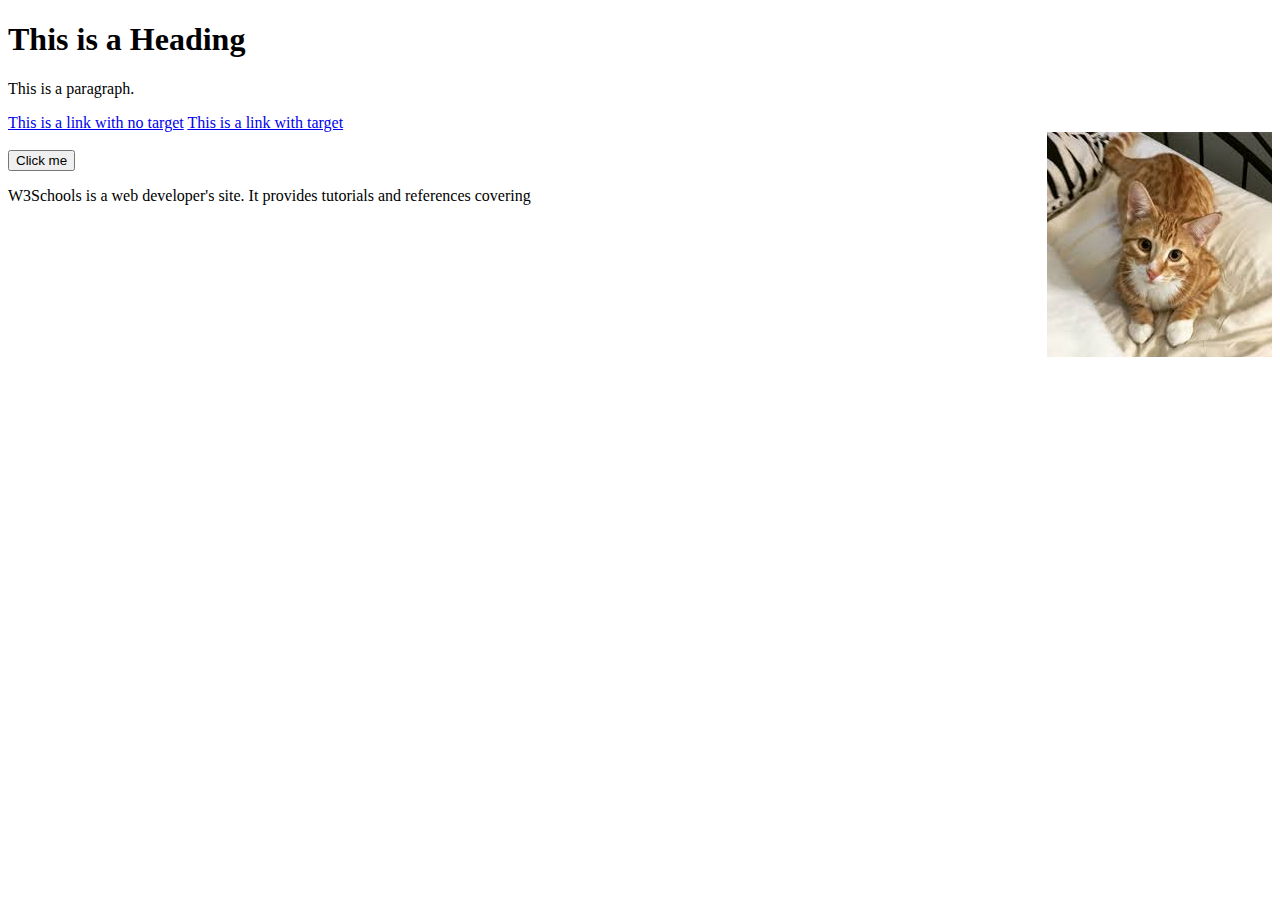
<file: index.html>
<!DOCTYPE html>
<html>
<head>
<title>First</title>
</head>
<body>

<h1>This is a Heading</h1>
<p>This is a paragraph.</p>
<a href="https://www.w3schools.com/quiztest/quiztest.asp?qtest=HTML">This is a link with no target</a>
<a href="https://www.w3schools.com/quiztest/quiztest.asp?qtest=HTML" target="_blank">This is a link with target</a>
<br>
<!--Day two-->
<img src="images/cat.jpg" alt="cat" align="right"><br>
<!--<img src="cat.jpg" alt="cat" align="left"></br>-->
<button>Click me</button><br>
<!--When u hover a mouse over this element, the title attribute is displayed-->
<p title="About W3Schools">
    W3Schools is a web developer's site.
    It provides tutorials and references covering </p>
    </body>
    </html>
</file>
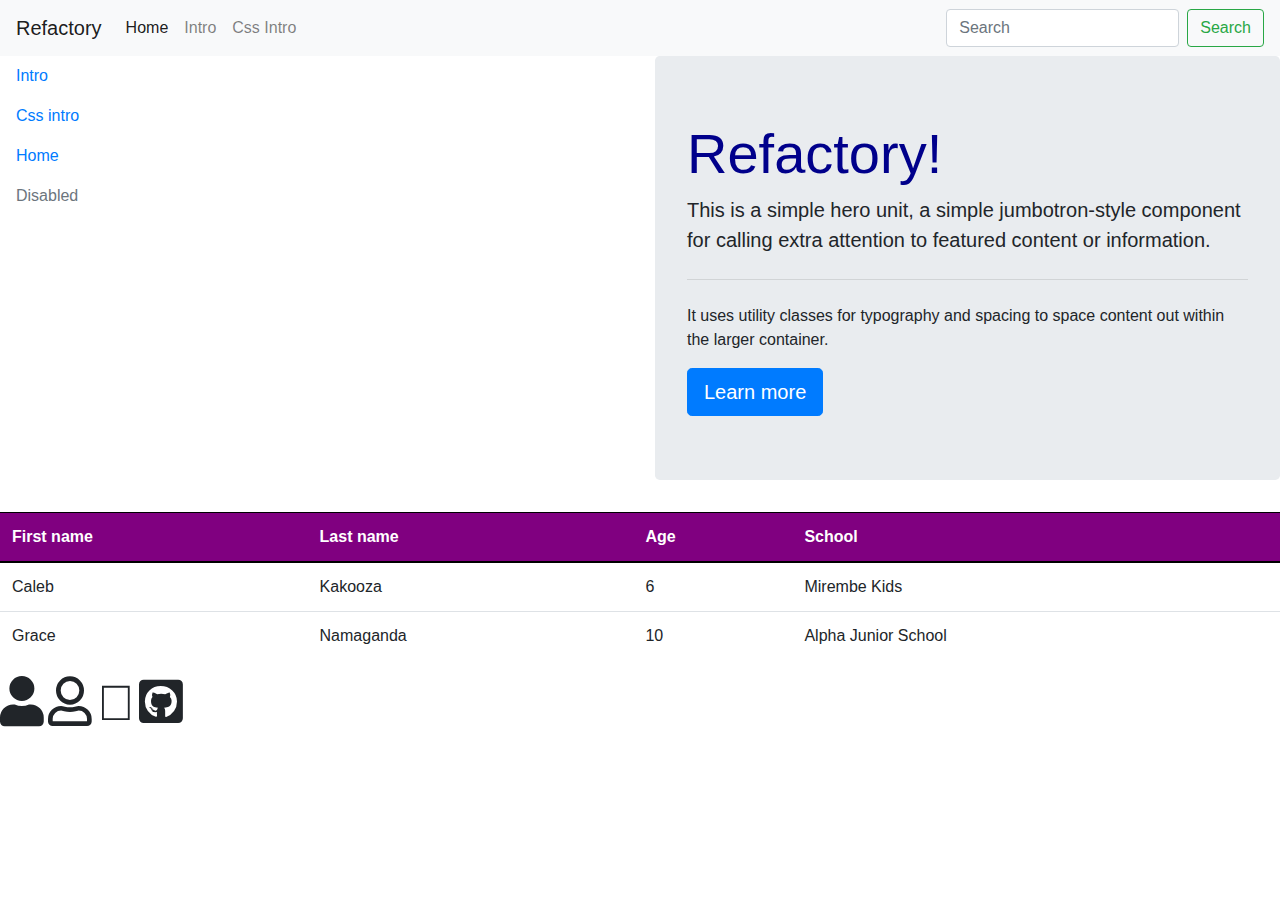
<file: bootstrap.html>
<!DOCTYPE html>
<html lang="en">
  <head>
    <!-- Required meta tags -->
    <meta charset="utf-8" />
    <meta
      name="viewport"
      content="width=device-width, initial-scale=1, shrink-to-fit=no"
    />

    <!-- Bootstrap CSS -->
    <link rel="stylesheet" href="css/bootstrap.css" />
    <link rel="stylesheet" href="css/custom.css" />
    <!--load all styles -->
    <link href="icons/css/all.css" rel="stylesheet"> 

    <title>Hello, world!</title>
  </head>

  <body>
    <!-- Navbar -->
    <nav class="navbar navbar-expand-lg navbar-light bg-light">
      <button
        class="navbar-toggler"
        type="button"
        data-toggle="collapse"
        data-target="#navbarTogglerDemo01"
        aria-controls="navbarTogglerDemo01"
        aria-expanded="false"
        aria-label="Toggle navigation"
      >
        <span class="navbar-toggler-icon"></span>
      </button>
      <div class="collapse navbar-collapse" id="navbarTogglerDemo01">
        <a class="navbar-brand" href="#">Refactory</a>
        <ul class="navbar-nav mr-auto mt-2 mt-lg-0">
          <li class="nav-item active">
            <a class="nav-link" href="#"
              >Home <span class="sr-only">(current)</span></a
            >
          </li>
          <li class="nav-item">
            <a class="nav-link" href="index.html">Intro</a>
          </li>
          <li class="nav-item">
            <a
              class="nav-link"
              href="css-intro.html"
              tabindex="-1"
              aria-disabled="true"
              >Css Intro</a
            >
          </li>
        </ul>
        <form class="form-inline my-2 my-lg-0">
          <input
            class="form-control mr-sm-2"
            type="search"
            placeholder="Search"
            aria-label="Search"
          />
          <button class="btn btn-outline-success my-2 my-sm-0" type="submit">
            Search
          </button>
        </form>
      </div>
    </nav>

    <div class="row">
      <div class="col-md-4">
        <ul class="nav flex-column">
          <li class="nav-item">
            <a class="nav-link active" href="index.html">Intro</a>
          </li>
          <li class="nav-item">
            <a class="nav-link" href="css-intro.html">Css intro</a>
          </li>
          <li class="nav-item">
            <a class="nav-link" href="bootstrap.html">Home</a>
          </li>
          <li class="nav-item">
            <a class="nav-link disabled" href="#">Disabled</a>
          </li>
        </ul>
      </div>
      <div class="col-md-2"></div>
      <div class="col-md-6">
        <div class="jumbotron">
          <h1 class="display-4">Refactory!</h1>
          <p class="lead">
            This is a simple hero unit, a simple jumbotron-style component for
            calling extra attention to featured content or information.
          </p>
          <hr class="my-4" />
          <p>
            It uses utility classes for typography and spacing to space content out
            within the larger container.
          </p>
          <a class="btn btn-primary btn-lg" href="#" role="button">Learn more</a>
        </div>
      </div>
    </div>

   

    <div class="table">
      <!--"table" class means width is 100% && "table-dark" makes it dark.-->
      <table class="table ">
        <!--Bootstrap's thead-->
        <thead class="thead-dark">
          <th scope="row">First name</th>
          <th>Last name</th>
          <th>Age</th>
          <th>School</th>
        </thead>
        <tr>
          <td>Caleb</td>
          <td>Kakooza</td>
          <td>6</td>
          <td>Mirembe Kids</td>
        </tr>
        <tr>
          <td>Grace</td>
          <td>Namaganda</td>
          <td>10</td>
          <td>Alpha Junior School</td>
        </tr>
      </table>
    </div>

   <!--Sample icons-->
    <i class="fas fa-user"></i> <!-- uses solid style -->
    <i class="far fa-user"></i> <!-- uses regular style -->
    <i class="fal fa-user"></i> <!-- uses light style -->
    <!--brand icon-->
    <i class="fab fa-github-square"></i> <!-- uses brands style -->

    <!-- Optional JavaScript -->
    <!-- jQuery first, then Popper.js, then Bootstrap JS -->
    <script
      src="https://code.jquery.com/jquery-3.3.1.slim.min.js"
      integrity="sha384-q8i/X+965DzO0rT7abK41JStQIAqVgRVzpbzo5smXKp4YfRvH+8abtTE1Pi6jizo"
      crossorigin="anonymous"
    ></script>
    <script
      src="https://cdnjs.cloudflare.com/ajax/libs/popper.js/1.14.7/umd/popper.min.js"
      integrity="sha384-UO2eT0CpHqdSJQ6hJty5KVphtPhzWj9WO1clHTMGa3JDZwrnQq4sF86dIHNDz0W1"
      crossorigin="anonymous"
    ></script>
    <script
      src="https://stackpath.bootstrapcdn.com/bootstrap/4.3.1/js/bootstrap.min.js"
      integrity="sha384-JjSmVgyd0p3pXB1rRibZUAYoIIy6OrQ6VrjIEaFf/nJGzIxFDsf4x0xIM+B07jRM"
      crossorigin="anonymous"
    ></script>
  </body>
</html>
</file>
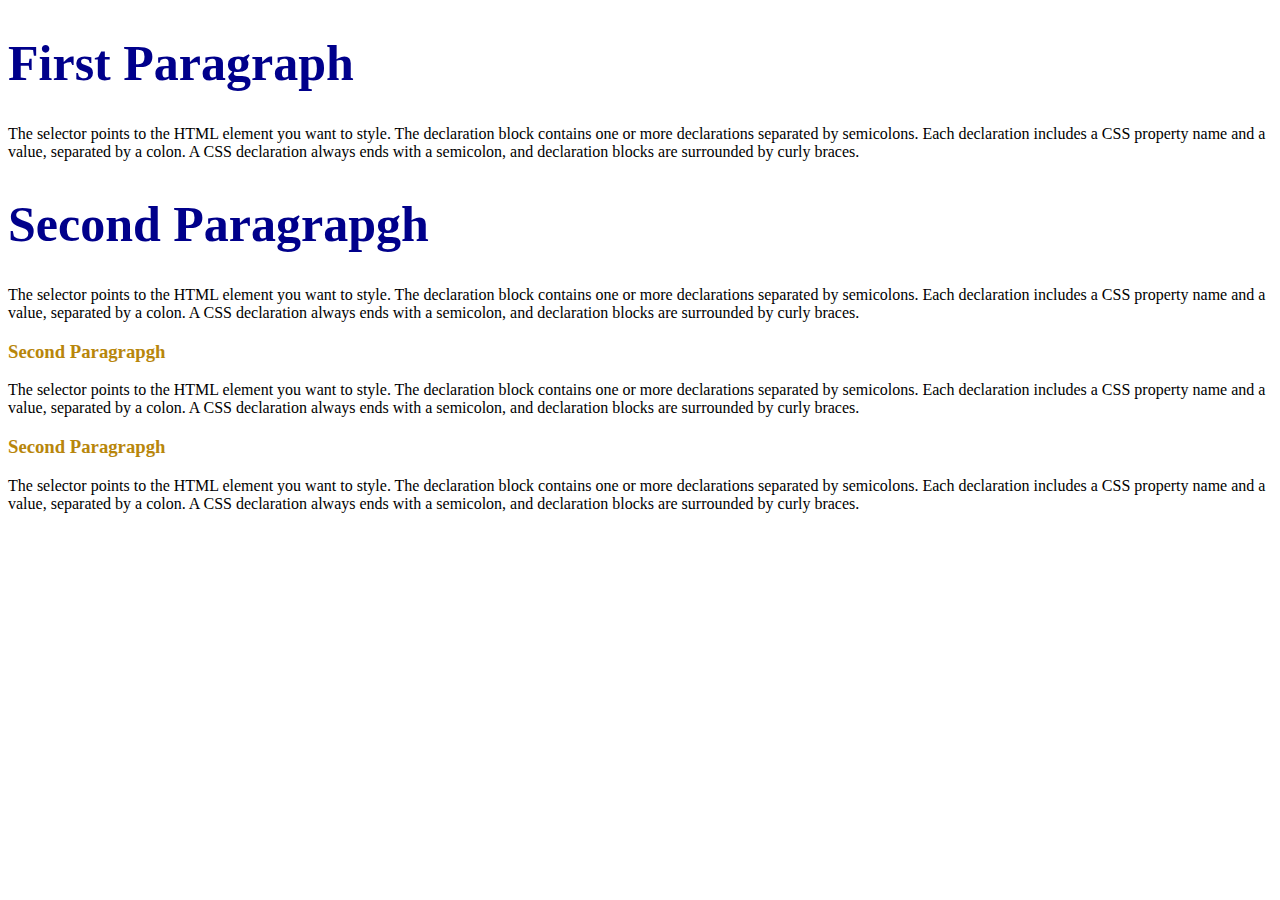
<file: css-intro.html>
<!DOCTYPE html>
<html>
<head>
<title>First</title>
<link rel="stylesheet" type="text/css" href="css/custom.css">
</head>
<body>
<h1>First Paragraph</h1>
<p>
    The selector points to the HTML element you want to style.
    The declaration block contains one or more declarations separated by semicolons.
    Each declaration includes a CSS property name and a value, separated by a colon.
    A CSS declaration always ends with a semicolon, and declaration blocks are surrounded by curly braces.
</p>
<h1>Second Paragrapgh</h1>
<p>
    The selector points to the HTML element you want to style.
    The declaration block contains one or more declarations separated by semicolons.
    Each declaration includes a CSS property name and a value, separated by a colon.
    A CSS declaration always ends with a semicolon, and declaration blocks are surrounded by curly braces.
</p>
<h3>Second Paragrapgh</h3>
<p>
    The selector points to the HTML element you want to style.
    The declaration block contains one or more declarations separated by semicolons.
    Each declaration includes a CSS property name and a value, separated by a colon.
    A CSS declaration always ends with a semicolon, and declaration blocks are surrounded by curly braces.
</p>
<h3>Second Paragrapgh</h3>
<p>
    The selector points to the HTML element you want to style.
    The declaration block contains one or more declarations separated by semicolons.
    Each declaration includes a CSS property name and a value, separated by a colon.
    A CSS declaration always ends with a semicolon, and declaration blocks are surrounded by curly braces.
</p>

<body>
</html>
</file>
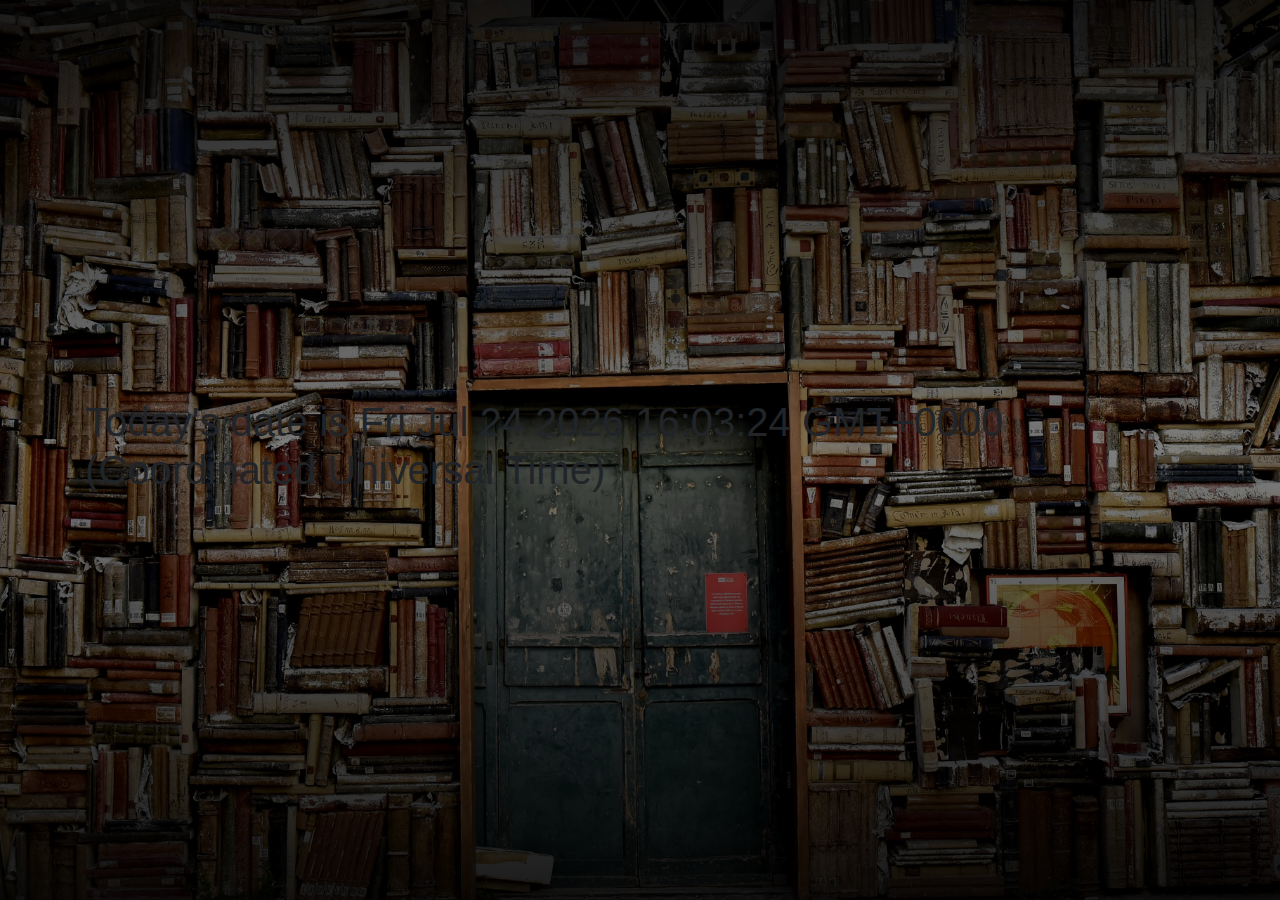
<file: Assignments/date.html>
<!--Javascript can access the html elements, make inputs-->
<!DOCTYPE html>
<html lang="en">
<head>
    <meta charset="UTF-8">
    <meta name="viewport" content="width=device-width, initial-scale=1.0">
    <meta http-equiv="X-UA-Compatible" content="ie=edge">
    <title>Form</title>
    <!-- Bootstrap CSS -->
    <link rel="stylesheet" href="bootstrap/css/bootstrap.min.css" />
    <link rel="stylesheet" href="bootstrap/css/form.css" />
    <!--load all styles -->
    <link href="icons/css/all.css" rel="stylesheet"> 
    <!--<script>
      
      let d = new Date();//creating an instance date
      document.body.innerHTML = "<h1> Today's date is "+d+"</h1>"//
      /*
      alert("Today is "+Date.now);// displays `Today is 1571644460263` as a notification
       alert("Today is "+Date.now());// displays `Today is 1571644460263` as a notification
      alert("Today is "+d);//displays today's date in the browser as a notification
      alert("Today is "+Date());//displays today's date in the browser as a notification
      */
      //alert("Today is: "+Date);//dispalys  `Today is: function Date() { [native code] }` as a notification

      
     
    </script>-->
</head>
<body class="container bg d-flex justify-content-center align-items-center">
   <!--form-->
   <script>
      
        let d = new Date();//creating an instance date
        document.body.innerHTML = "<h1> Today's date is "+d+"</h1>"//
 </script>


        <style>
        .bg{
        /*=====making the bg dim======*/
        background: linear-gradient( rgba(0, 0, 0, 0.9), rgba(0, 0, 0, 0.5) , rgba(0, 0, 0, 0.9) ),url('images/booksBg.jpg');
   
        height: 100%;
        background-position: center;
        background-repeat: no-repeat;
        background-size:cover;
        opacity:2;
       }

        </style>

    <!-- Optional JavaScript -->
    <!-- jQuery first, then Popper.js, then Bootstrap JS -->
    <script
      src="https://code.jquery.com/jquery-3.3.1.slim.min.js"
      integrity="sha384-q8i/X+965DzO0rT7abK41JStQIAqVgRVzpbzo5smXKp4YfRvH+8abtTE1Pi6jizo"
      crossorigin="anonymous"
    ></script>
    <script
      src="https://cdnjs.cloudflare.com/ajax/libs/popper.js/1.14.7/umd/popper.min.js"
      integrity="sha384-UO2eT0CpHqdSJQ6hJty5KVphtPhzWj9WO1clHTMGa3JDZwrnQq4sF86dIHNDz0W1"
      crossorigin="anonymous"
    ></script>
    <script
      src="https://stackpath.bootstrapcdn.com/bootstrap/4.3.1/js/bootstrap.min.js"
      integrity="sha384-JjSmVgyd0p3pXB1rRibZUAYoIIy6OrQ6VrjIEaFf/nJGzIxFDsf4x0xIM+B07jRM"
      crossorigin="anonymous"
    ></script>  
</body>
</html>
</file>
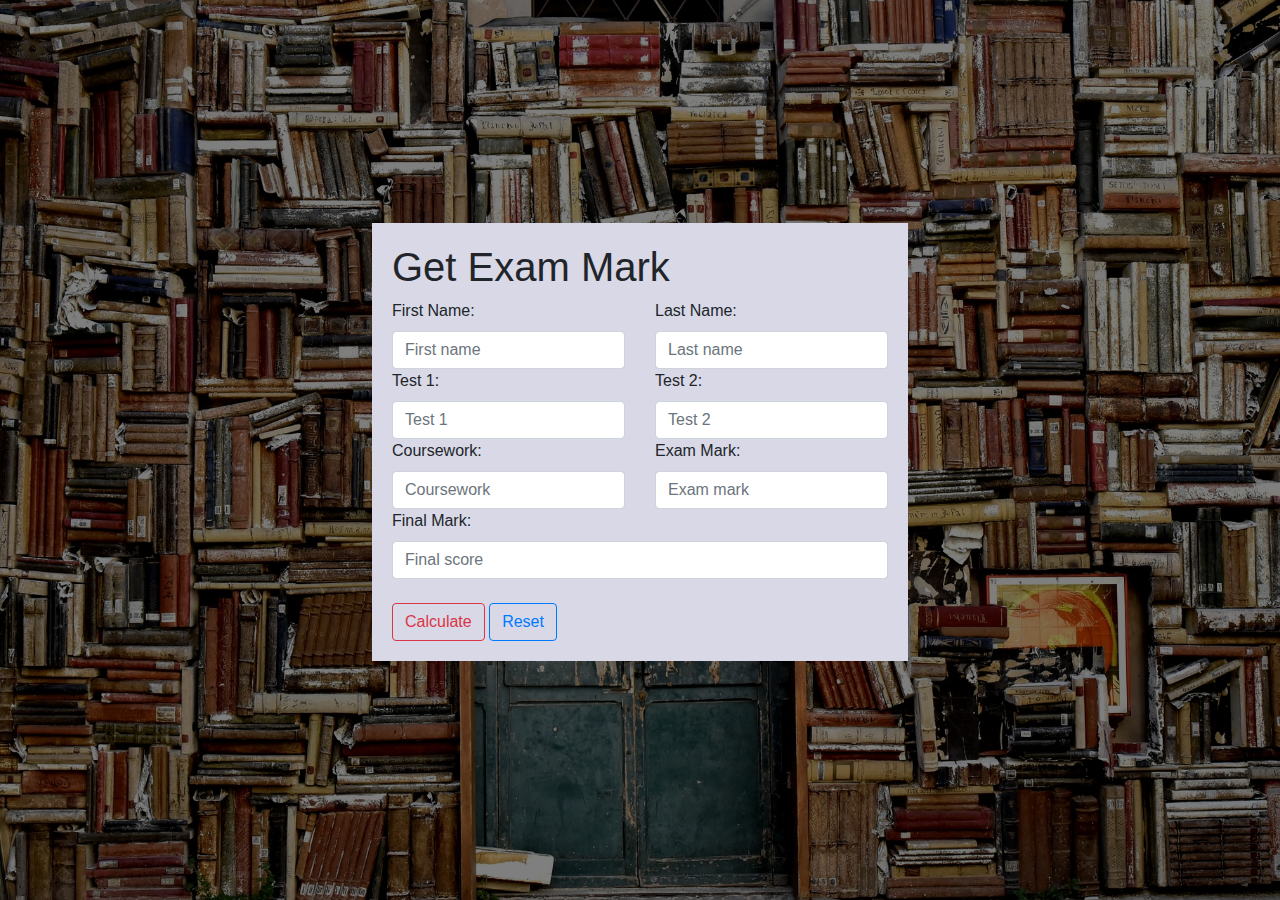
<file: Assignments/form.html>
<!--Javascript can access the html elements, make inputs-->
<!DOCTYPE html>
<html lang="en">
<head>
    <meta charset="UTF-8">
    <meta name="viewport" content="width=device-width, initial-scale=1.0">
    <meta http-equiv="X-UA-Compatible" content="ie=edge">
    <title>Form</title>
    <!-- Bootstrap CSS -->
    <link rel="stylesheet" href="bootstrap/css/bootstrap.min.css" />
    <link rel="stylesheet" href="bootstrap/css/form.css" />
    <!--load fontawesome icons -->
    <link href="icons/css/all.css" rel="stylesheet"> 
    <script>

      
      /*function check checks whether firstname has been entered on submission*/
      function check(){
       
       var name =  document.getElementById('firstname');
       var lname =  document.getElementById('lastname');
       var test1 =  document.getElementById('test1');
       var test2 =  document.getElementById('test2');
       var cw =  document.getElementById('courseWork');
       var exam = document.getElementById('examMark')
     
       //if all fields are empty
       if (name.value=='' && lname.value=='' && test1.value=='' && test2.value=='' && cw.value=='' && exam.value=='')
       {
         alert('Fill in the blank spaces');
         name.style.border = '2px solid red';//redden the border of firstname element with missing value
         //return false; //dont execute anything unless this is true 
         lname.style.border = '2px solid red';//if lastname is empty, redden the border
         test1.style.border = '2px solid red';//if test1 is empty, redden the border
         test2.style.border = '2px solid red';//if test2 is empty, redden the border
         cw.style.border = '2px solid red';//if coursework is empty, redden the border
         exam.style.border = '2px solid red';

       }
       else if(name.value=='' || lname.value=='' || test1.value=='' || test2.value=='' || cw.value=='' || exam.value==''){
         alert('Sorry, cant calculate with empty blanks');
       }
       /*
       //if only firstname is empty
       else if(name.value=='' && lname.value!=='' && test1.value!=='' && test2.value!=='' && cw.value!=='' && exam.value!==''){
         alert('Please input first name')
         name.style.border = '2px solid red';
       }
       
       //if only last name is empty
       else if(name.value!=='' && lname.value=='' && test1.value!=='' && test2.value!=='' && cw.value!=='' && exam.value!==''){
        alert('Please input last name')
        lname.style.border = '2px solid red';
       }
       
       //if only test1 is empty
       else if(name.value!=='' && lname.value==!'' && test1.value=='' && test2.value!=='' && cw.value!=='' && exam.value!==''){
        alert('Please input marks for test1')
        test1.style.border = '2px solid red';
       }
       
       //if only test2 is empty
       else if(name.value!=='' && lname.value==!'' && test1.value!=='' && test2.value=='' && cw.value!=='' && exam.value!==''){
        alert('Please input marks for test2')
        test2.style.border = '2px solid red';
       }

       //if only coursework is empty
       else if(name.value!=='' && lname.value==!'' && test1.value!=='' && test2.value==!'' && cw.value=='' && exam.value!==''){
        alert('Please input marks for coursework')
        cw.style.border = '2px solid red';
       }

       //if only exam is empty
       else if(name.value!=='' && lname.value==!'' && test1.value!=='' && test2.value==!'' && cw.value!=='' && exam.value==''){
        alert('Please input marks for exam')
        exam.style.border = '2px solid red';
       }*/
      }


      /*----CALCULATING THE MARKS-----*/
      /*var doneTest1 = prompt('Input marks for test 1')//prompting the user to enter their name
      if(doneTest1!= null && doneTest1 !=""){
          alert("Your name is: "+visitorName)
      }else
      alert("blank name......!")*/

      var a =prompt('Enter a value');
      documet.write(a);

    </script>
</head>
<body class="container bg d-flex justify-content-center align-items-center">
   <!--form-->
        <form  class="form-group examForm" name="marksForm" action="#">
                <h1>Get Exam Mark</h1>
            <div class="row">

                <div class="col-md-6">
                        <label for="firstname">First Name:</label>
                        <input type="text" name="firstname" id="firstname" class="form-control" placeholder="First name">

                        <label for="test1">Test 1:</label>
                        <input type="number" name="test1" id="test1" class="form-control" placeholder="Test 1">

                        <label for="courseWork">Coursework:</label>
                        <input type="number" id="courseWork" name="courseWork" class="form-control" placeholder="Coursework">

                </div>

                <div class="col-md-6">
                        <label for="lastname">Last Name:</label>
                        <input type="text" id = "lastname" name="lastname" class="form-control" placeholder="Last name">

                        
                        <label for="test2">Test 2:</label>
                        <input type="number" name="test2" id="test2" class="form-control" placeholder="Test 2">

                        
                        <label for="examMark">Exam Mark:</label>
                        <input type="number" name="examMark" id="examMark" class="form-control" placeholder="Exam mark">
                </div>

            </div>
                
                <label for="finalMark">Final Mark:</label>
                <input type="number" name="finalMark" class="form-control" placeholder="Final score"><br>
            
            </div>
            <div class="footer">
                <button type="submit" class="btn btn-outline-danger" onclick="check()">Calculate</button>
                <button type="button" class="btn btn-outline-primary">Reset</button>
        
            </div>
        </form>  



        <style>
        .bg{
        /*=====making the bg dim======*/
        background: linear-gradient( rgba(0, 0, 0, 0.5), rgba(0, 0, 0, 0.5) , rgba(0, 0, 0, 0.5) ),url('images/booksBg.jpg');
   
        height: 100%;
        background-position: center;
        background-repeat: no-repeat;
        background-size:cover;
        opacity:2;
       }

        </style>

    <!-- Optional JavaScript for adding marks-->
    <script src="bootstrap/js/form.js"></script>
    <!-- jQuery first, then Popper.js, then Bootstrap JS -->
    <script
      src="https://code.jquery.com/jquery-3.3.1.slim.min.js"
      integrity="sha384-q8i/X+965DzO0rT7abK41JStQIAqVgRVzpbzo5smXKp4YfRvH+8abtTE1Pi6jizo"
      crossorigin="anonymous"
    ></script>
    <script
      src="https://cdnjs.cloudflare.com/ajax/libs/popper.js/1.14.7/umd/popper.min.js"
      integrity="sha384-UO2eT0CpHqdSJQ6hJty5KVphtPhzWj9WO1clHTMGa3JDZwrnQq4sF86dIHNDz0W1"
      crossorigin="anonymous"
    ></script>
    <script
      src="https://stackpath.bootstrapcdn.com/bootstrap/4.3.1/js/bootstrap.min.js"
      integrity="sha384-JjSmVgyd0p3pXB1rRibZUAYoIIy6OrQ6VrjIEaFf/nJGzIxFDsf4x0xIM+B07jRM"
      crossorigin="anonymous"
    ></script>  
</body>
</html>
</file>
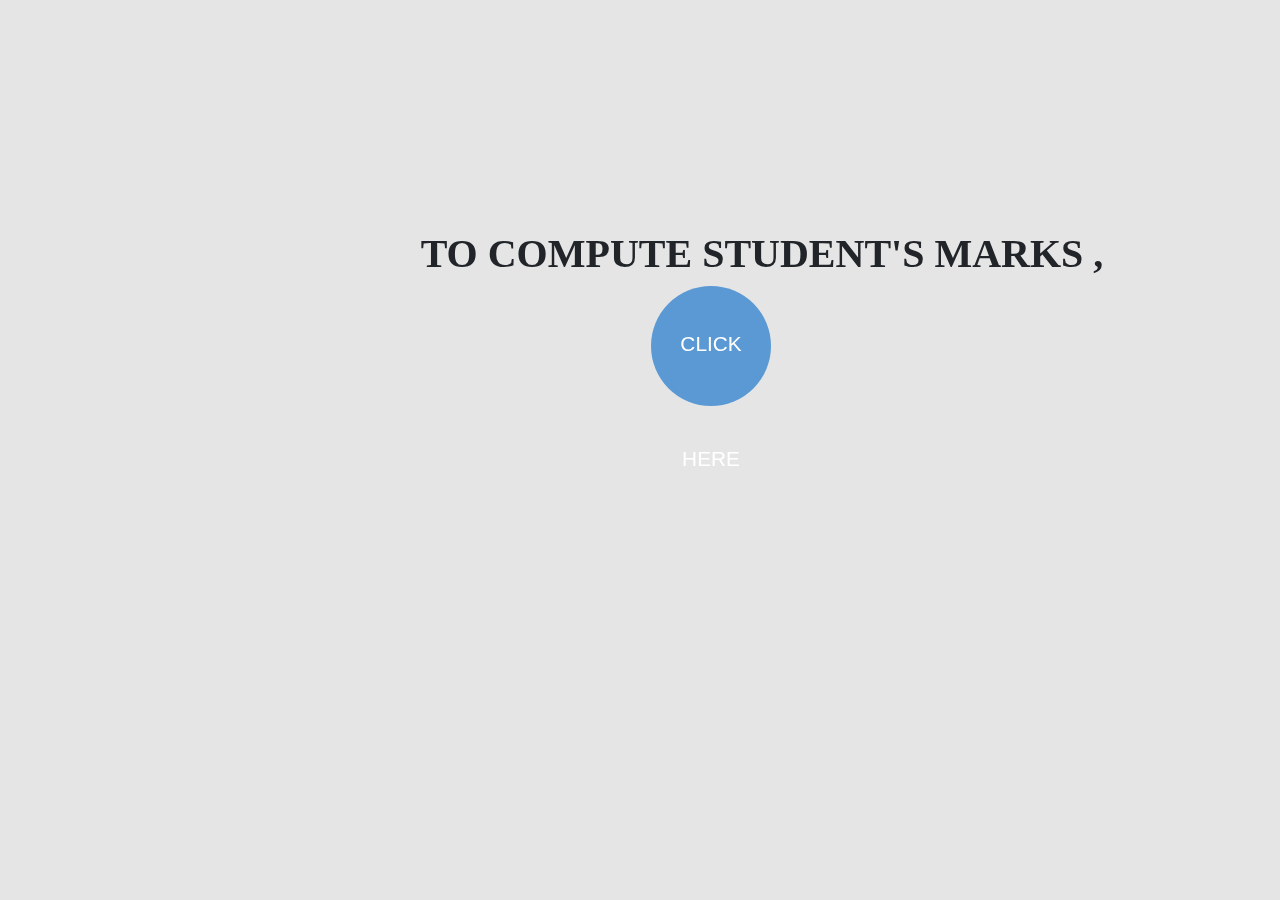
<file: Assignments/marks_form_assignment/marks_input_form_with_prompts.html>
<!DOCTYPE html>
<html>

<head>
    <meta charset='utf-8'>
    <meta http-equiv='X-UA-Compatible' content='IE=edge'>
    <title> MARK'S CALCULATOR WITH PROMPTS </title>
    <meta name='viewport' content='width=device-width, initial-scale=1'>

    <link rel='stylesheet' type='text/css' media='screen' href='css/bootstrap.css'>
    <link rel='stylesheet' type='text/css' media='screen' href='css/fontawesome/css/all.css'>
    <link rel='stylesheet' type='text/css' media='screen' href='css/custom.css'>


</head>

<body id="prompt_body">

    <div class="container prompt_content">
            
            <h1> TO COMPUTE STUDENT'S MARKS ,  </h1>
            
            <div class="click_here text-center mt-2 pb-2">
 <span class="pulse-button" id="calculate_mark"> CLICK HERE </span> 
            </div>
            
            <div id="marks_output" class="marks_output">
                <h2 style="border-bottom: 5px dotted #5a99d4;"> <span id="studentName" class="text-uppercase"></span> RESULTS </h2>
                 <div class="final_mark text-right" style="border-bottom: 5px dashed #5a99d4;">
                    
                    Final mark : <span id="final_mark"></span>
                    
                    </div>
                <div class="row" style="padding: 3% 0%; border-bottom: 3px dashed #5a99d4; ">                    
                    <div class="col-md-5 input">
                        <h5 class="text-center"> INPUT </h5>
                        
                        <p> TEST 1 : <span id="test1"></span> </p>
                        <br/>
                        <p> TEST 2 : <span id="test2"></span> </p>
                        
                        <br/>
                        <p> COURSEWORK : <span id="coursework_mark"></span> </p>
                        
                        <br/>
                        <p> FINAL EXAM : <span id="exam_mark"></span> </p>
                    </div>
                    
                    
                    <div class="col-md-5 output"style="border-left: 5px dashed #5a99d4;">
                    <h5 class="text-center"> OUTPUT </h5>
                        <br/><br/>
                        <p> BETTER DONE TEST : <span id="higher_mark"></span> </p>
                        
                        <br/><br/>
                        
                        <br/><br/>
                        
                        <p> FINAL COURSEWORK MARK : <span id="final_coursework"></span> </p>

                    </div>
                </div>
                
                <div class="row">
                    <div class="col-md-12">
                            <div class="final_mark text-right">
                            
                            <button class="btn btn-primary btn-sm" onclick="calculate_final_mark()">  CLICK HERE </button> To Calculate Another Student's Marks
                            
                            </div>
                    </div>
                </div>
            </div>
    </div>

    <script src='js/jquery-3.3.1.slim.min.js'></script>
    <script src='js/popper.min.js'></script>
    <script src='js/bootstrap.min.js'></script>

    <script type="text/javascript">
    //accessing the marks output section element by id
    var marks_output_section = document.getElementById('marks_output');
        
        //hiding the section using javascript 
        marks_output_section.style.display = "none";
        
    //accessing the button element by id
    var calculate_mark_button = document.getElementById('calculate_mark');
    
    //adding an event listener to the button
    calculate_mark_button.addEventListener('click' , calculate_final_mark);
    
    /* 
    THE MAIN parent function that calls the other functions and eventually gets the students final mark
    it shall be the handler for the onclick event of the button on the page
    */
    function calculate_final_mark(event){
        marks_output_section.style.display = "none";
        var studentName , test1 , test2 , coursework_mark , exam;
        
        // getting the different values by calling the different HELPER functions that trigger the prompts
        studentName = input_student_name();
        test1 = input_student_test1();
        test2 = input_student_test2();
        coursework_mark = input_student_coursework_mark();
        exam = input_student_exam_mark();
        
        var higher_mark , final_coursework , final_student_mark ;
        
        //calculating the different marks by calling the respective calculation functions
        higher_mark = check(test1 , test2);
        final_coursework = coursework(test1,test2,coursework_mark);
        final_student_mark = final_mark (test1,test2,coursework_mark,exam);
        
        console.log("Student name is "+ studentName + " Higher mark is "+higher_mark+" \n Final coursework is "+final_coursework+" \n Final Mark is "+ final_student_mark);
        
        marks_output_section.style.display = "block";
        
        //accessing elements of the DOM
        var test1_element , test2_element , coursework_mark_element , exam_element , higher_mark_element , final_coursework_element , final_mark_element , studentName_element;
        
        test1_element = document.getElementById('test1');
        test2_element = document.getElementById('test2');
        coursework_mark_element = document.getElementById('coursework_mark');
        exam_element = document.getElementById('exam_mark');
        higher_mark_element = document.getElementById('higher_mark');
        final_coursework_element = document.getElementById('final_coursework');
        final_mark_element = document.getElementById('final_mark');
        studentName_element = document.getElementById('studentName');
        
        //inserting the respective values into the html page using the innerHTML method
        test1_element.innerHTML = " "+ test1;
        test2_element.innerHTML = " "+ test2;
        coursework_mark_element.innerHTML = " "+ coursework_mark;
        exam_element.innerHTML = " "+ exam;
        higher_mark_element.innerHTML = " "+ higher_mark;
        final_coursework_element.innerHTML = " "+ final_coursework;
        final_mark_element.innerHTML = " "+ final_student_mark;
        studentName_element.innerHTML = " "+ studentName +"'S";
        
        }
        
    
    /* ------------------------ HELPER FUNCTIONS(functions helping to perform different purposes)---------------------------*/
    /*
        helper function to check the datatype of values
        parameter 1 is the value to be checked and parameter 2 is the datatype it should be
    */
    function check_variable(input_variable , expected_datatype){
        
        //if expected datatype is a number then first convert the string to an integer and then check that
        if(expected_datatype == "number"){
                              
                if(parseInt(input_variable)){
                    //if it is true then that means a number was entered                    
                            return true;
                    }else{
                        //if it is false then that means that means it is a string  was entered
                            return false;
                        }
                
            }else if (expected_datatype == "string"){
                //if a string is expected data type
                
                if(parseInt(input_variable)){
                    //if it is true then that means a number was entered yet a string is required
                    
                            return false;
                    }else{
                        //if it is false then that means that means it is actually a string 
                            return true;
                        }
                
                }
      
        }
    
    /* function to trigger the prompt (request) for student name input from the user*/
    function input_student_name(){
        
         var Name = prompt("Input Student's name: ")
        
        if(Name != null && Name != ""){
            
            //calling the check variable function
            if(check_variable(Name,"string") === true ){
                 //return the input that has been entered by the user if it is not empty and of the right datatype   
                return Name;         
       
                }else{
                    //else alert saying the value should be the right data type
                        alert("!! Student's Name should be a Valid Name with only Alpha Characters !!");
                        
                        //re-call the function until user enters valid input
                        input_student_name()
                    }                
            
            }else {
                //if no name is entered, show an alert and then prompt the user to enter the students name
                    alert("!! Please Enter The Student's Name !!");
                    
                    //re-call the function until user enters valid input
                    input_student_name();
                }
        
        }
        
        /* function to trigger the prompt (request) for student test 1 mark input from the user*/
    function input_student_test1(){
        
         var studentTest1 = prompt("Input Student's Test 1 Mark: ")
        
        if( studentTest1 != null && studentTest1 != ""){
            
            //calling the check variable function
             if(check_variable(studentTest1,"number") === true){
                 
                 console.log(parseInt(studentTest1))
                 //return the input that has been entered by the user if it is not empty and of the right datatype   
                return parseInt(studentTest1);
       
                }else{
                    //else alert saying the value should be the right data type
                        alert("!! Student's Test 1 Mark should be a Valid Integer !!");
                        
                        //re-call the function until user enters valid input
                        input_student_test1();
                    }
            
            }else {
                //if no name is entered, show an alert and then prompt the user to enter the students test 1 mark
                    alert("!! Please Enter The Student's Test 1 Mark !!");
                    
                    //re-call the function until user enters valid input
                    input_student_test1();
                }        
        }
        
        /* function to trigger the prompt (request) for student test 2 mark input from the user*/
    function input_student_test2(){
        
         var studentTest2 = prompt("Input Student's Test 2 Mark: ")
        
        if( studentTest2 != null && studentTest2 != ""){
           
            //calling the check variable function     
            if(check_variable(studentTest2,"number") === true ){
                console.log(parseInt(studentTest2));
                //return the input that has been entered by the user if it is not empty and of the right datatype   
                return parseInt(studentTest2);
        
                }else{
                    //else alert saying the value should be the right data type
                        alert("!! Student's Test 2 Mark should be a Valid Integer !!");
                        
                        //re-call the function until user enters valid input
                        input_student_test2();
                    }
            
            }else {
                //if no name is entered, show an alert and then prompt the user to enter the students test 2 mark
                    alert("!! Please Enter The Student's Test 2 Mark !!");
                    
                    //re-call the function until user enters valid input
                    input_student_test2();
                }        
        }
        
        /* function to trigger the prompt (request) for student coursework mark input from the user*/
    function input_student_coursework_mark(){
        
         var studentCourseworkMark = prompt("Input Student's CourseworkMark: ")
        
        if( studentCourseworkMark != null && studentCourseworkMark != ""){

            //calling the check variable function
            if(check_variable(studentCourseworkMark,"number") === true){
               console.log(parseInt(studentCourseworkMark));
                //return the input that has been entered by the user if it is not empty and of the right datatype   
                return parseInt(studentCourseworkMark);         
       
                }else{
                    //else alert saying the value should be the right data type
                        alert("!! Student's Coursework Mark should be a Valid Integer !!");
                        
                        //re-call the function until user enters valid input
                        input_student_coursework_mark();
                    }
            
            }else {
                //if no mark is entered, show an alert and then prompt the user to enter the students coursework mark
                    alert("!! Please Enter The Student's Coursework Mark !!");
                    
                    //re-call the function until user enters valid input
                    input_student_coursework_mark();
                }        
        }
        
         /* function to trigger the prompt (request) for student coursework mark input from the user*/
    function input_student_exam_mark(){
        
         var studentExamMark = prompt("Input Student's Exam Mark: ")
        
        if( studentExamMark != null && studentExamMark != ""){
                
             //calling the check variable function to check if it is of the right data type
            if(check_variable(studentExamMark,"number") === true){
                 console.log(parseInt(studentExamMark));
                //return the input that has been entered by the user if it is not empty and of the right datatype   
                return parseInt(studentExamMark);         
       
                }else{
                    //else alert saying the value should be the right data type
                        alert("!! Student's Exam Mark should be a Valid Integer !!");
                        
                        //re-call the function until user enters valid input
                        input_student_exam_mark();
                    }
            
            }else {
                //if no mark is entered, show an alert and then prompt the user to enter the students exam mark
                    alert("!! Please Enter The Student's Exam Mark !!");
                    
                    //re-call the function until user enters valid input
                    input_student_exam_mark();
                }        
        }
        
        
         /* 
         function to trigger the prompt (request) for input from the user
            the first parameter passed is supposed to act as a guide as to what input is required from the user
            the second parameter passed is supposed to act as a guide as to what data type the input should be
         */
    function receive_input(required_input , required_input_type){
        
         var received_input = prompt("Input Student's "+ required_input +" : (Must be a "+required_input_type+")")
        
        if( received_input != null && received_input != ""){
                
            //calling the check variable function to check if it is of the right data type
            if(check_variable(received_input, required_input_type) === true){
                 
                if(required_input_type == "number"){
                    //if a number is required then convert the string to an integer
                    
                //return the input that has been entered by the user if it is not empty and of the right datatype   
                return parseInt(received_input);  
       console.log(parseInt(received_input));
                    }else{
                        //else its a string and so leave it as it is
                //return the input that has been entered by the user if it is not empty and of the right datatype   
                return received_input;         
                        }

       
                }else{
                    //else alert saying the value should be the right data type
                        alert("!! Student's "+ required_input +" Mark should be a "+required_input_type+" !!");
                       
                        //re-call the function until user enters valid input
                        receive_input();
                    }
            
            }else {
                //if no value is entered, an alert is showed to request the user to enter valid input and then re-prompted for an entry
                    alert("!! Please Enter The Student's "+ required_input +" !!");
                    
                    //re-call the function until user enters valid input
                    receive_input();
                }        
        }
        
         /*--------------------------------END OF HELPER FUNCTIONS-----------------------------------------------------*/
       
/* -----------------CALCULATION FUNCTIONS(functions tasked with calculating the students final mark)---------------------------*/

     //function to check which test mark is higher
    function check(mark1 , mark2){ 
    
    //checking which mark is higher and assigning it to the variable higher_mark
    let higher_mark = mark1 > mark2 ? mark1 : mark2; 
    
    //console.log("The better done test is \t"+higher_mark);
    
    return higher_mark;
    
    }
    
    //calculating final coursework mark
    function coursework(test1,test2,mark){
        
            let result = (check(test1 , test2) + mark)/2;
            
           // console.log("\n The average of test mark "+ check(test1 , test2) +" and coursework mark "+ mark +" is \t"+result);
           
           // console.log("\n The final coursework mark is \t"+result * (40/100));
            
            return result * (40/100) //returning the final coursework mark
            
        }
        
    //computing the final course mark
    function final_mark(test1,test2,coursework_mark,exam_mark){
        //getting the remaining 60%
        let temp = exam_mark * (60/100);
        
        //calculating the final mark
        var final_mark = (temp + coursework(test1,test2,coursework_mark));
        
        //console.log("\nThe final mark is " + (temp + coursework(test1,test2,coursework_mark)))
        
        return final_mark;
        
        }

/*------------------------------- END OF CALCULATION FUNCTIONS--------------------------------------------------*/
    
    //calling the main parent function
   // calculate_final_mark();
    
    </script>
</body>

</html>
</file>
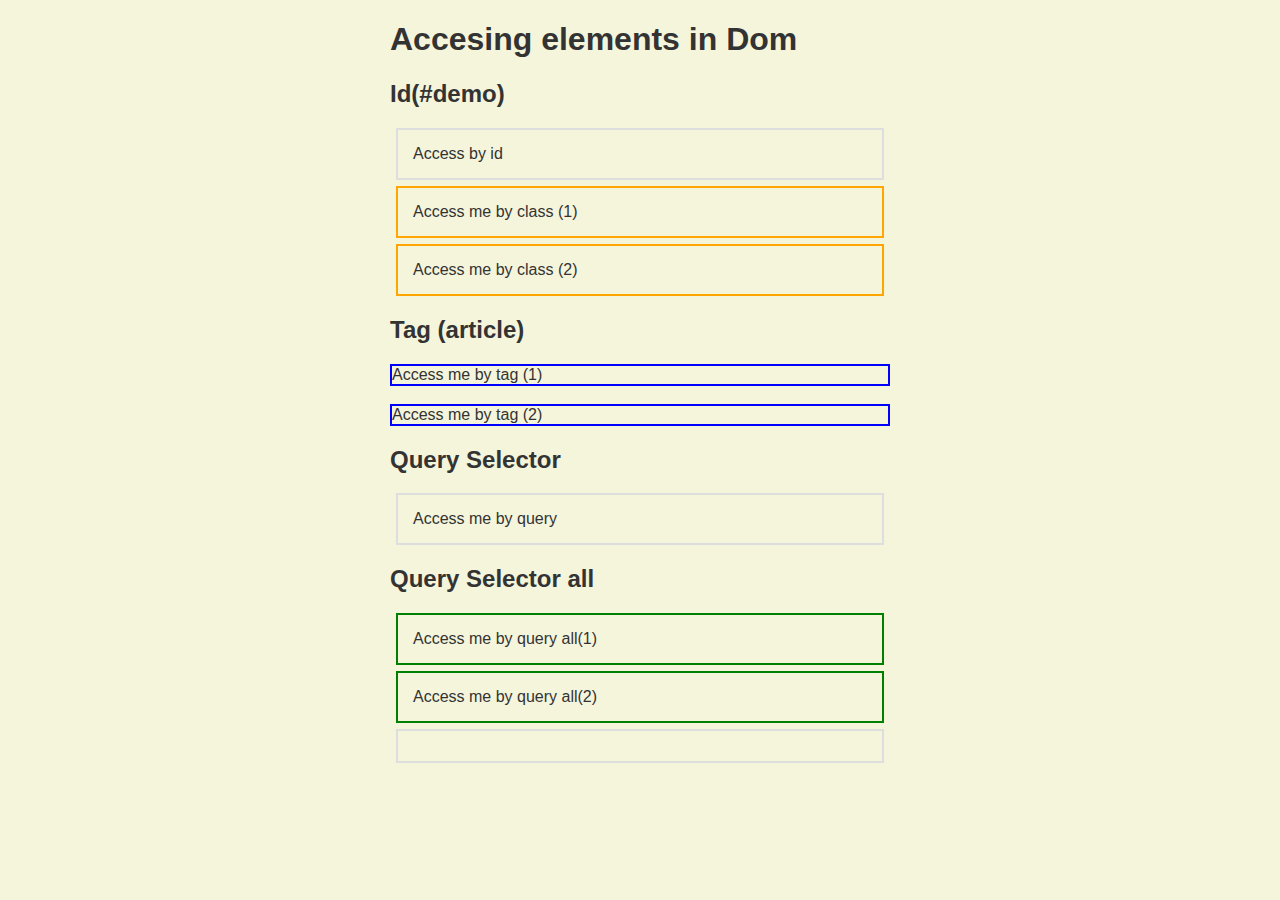
<file: javascript/access/access.html>
<!DOCTYPE html>
<!--a method defines what an object does to itself and others
    elements are building blocks of an html doc
    if u have two divs, their length is two but the size is 1
    for each loop vs for loop
  -->
<html>
  <head>

        <!-- use this src if javascript in the same folder -->
    <link rel="stylesheet" href="access.css">

    <title>Demo</title>
 
    
  </head>
  <body>
    <h1>Accesing elements in Dom</h1>
    <h2>Id(#demo)</h2>
    <div id="demo">Access by id</div>

    <!-- creating divs -->

    <div class="demo">Access me by class (1)</div>
    <div class="demo">Access me by class (2)</div>

    <!-- creating an article -->
    <h2>Tag (article)</h2>
    <article>Access me by tag (1)</article><br>
    <article>Access me by tag (2)</article>
    <h2>Query Selector</h2>
    <div id="demo-query">Access me by query</div>

    <!-- demonstrating query selector all -->
    <h2>Query Selector all</h2>
    <div class="demo-query-all">Access me by query all(1)</div>
    <div class="demo-query-all">Access me by query all(2)</div>

    <form action="#" id=""></form>
    <script src="access.js"></script>
  </body>
</html>
</file>
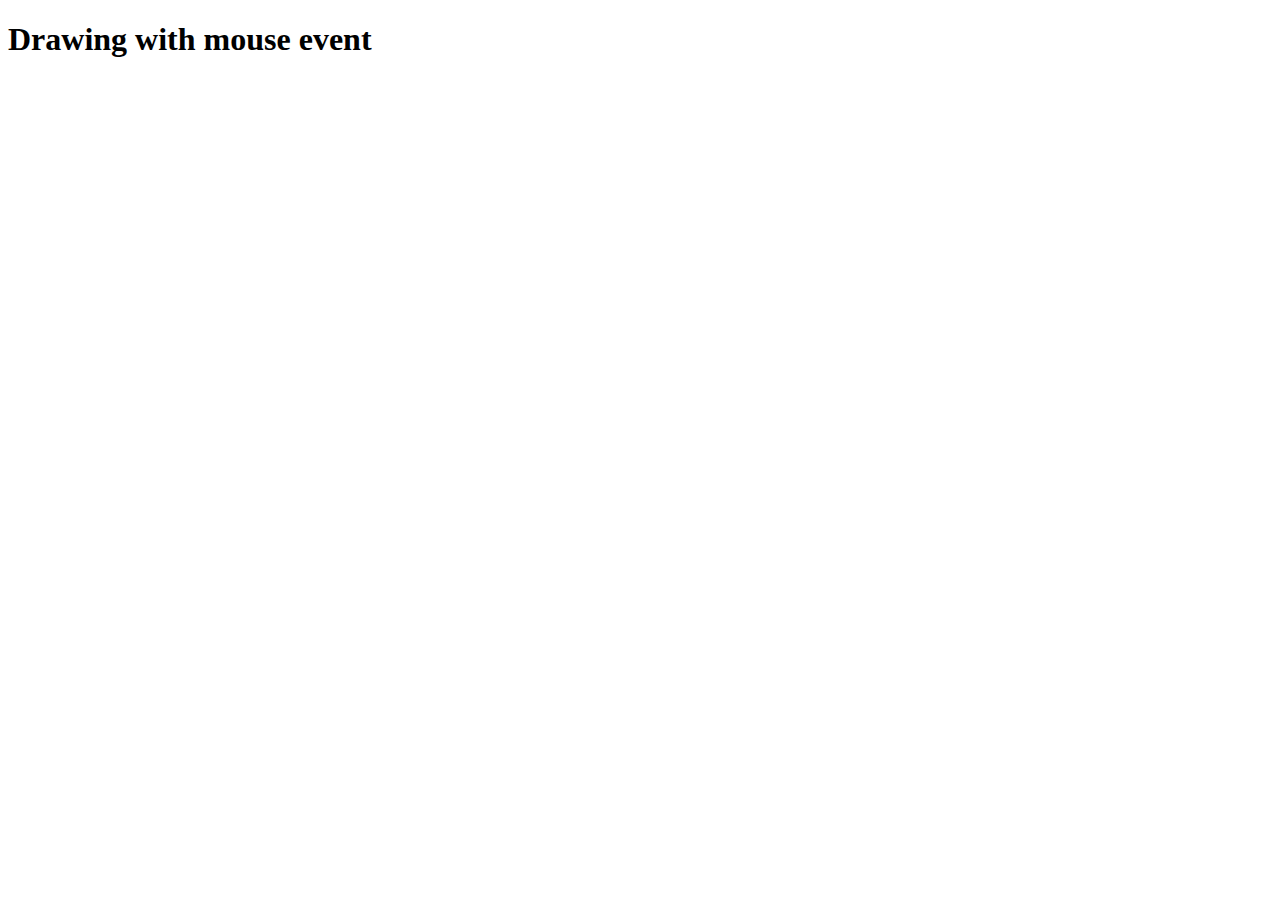
<file: javascript/access/canvas.html>
<!DOCTYPE html>
<html lang="en">
<head>
    <meta charset="UTF-8">
    <meta name="viewport" content="width=device-width, initial-scale=1.0">
    <meta http-equiv="X-UA-Compatible" content="ie=edge">
    <title>Canvas</title>

    <style>
    canvas{
        border:2px solid black;
        height:370px;
        width:560px;
    }
    </style>
</head>
<body>
    <h1>Drawing with mouse event</h1>

    <script>
        let isDrawing = false;
        let x = 0;
        let y = 0;

        const myPics = document.getElementById("myPics");
        const context = myPics.getContext('2d')

        const rect = myPics.getBoundingClientRect()

        myPics.addEventListener('mousedown', e=>{
            x = e.clientX-rect.left
            y = e.clientY-rect.top
            isDrawing = true;
        })

        myPics.addEventListener('mouseover', e=>{
            if(isDrawing===true){
                drawLine(context,x,y,e.clientx-rect.left, e.clientY-rect.top)
                x = 0
                y = 0
                isDrawing=false
            }
        })

        
    
    </script>
</body>
</html>
</file>
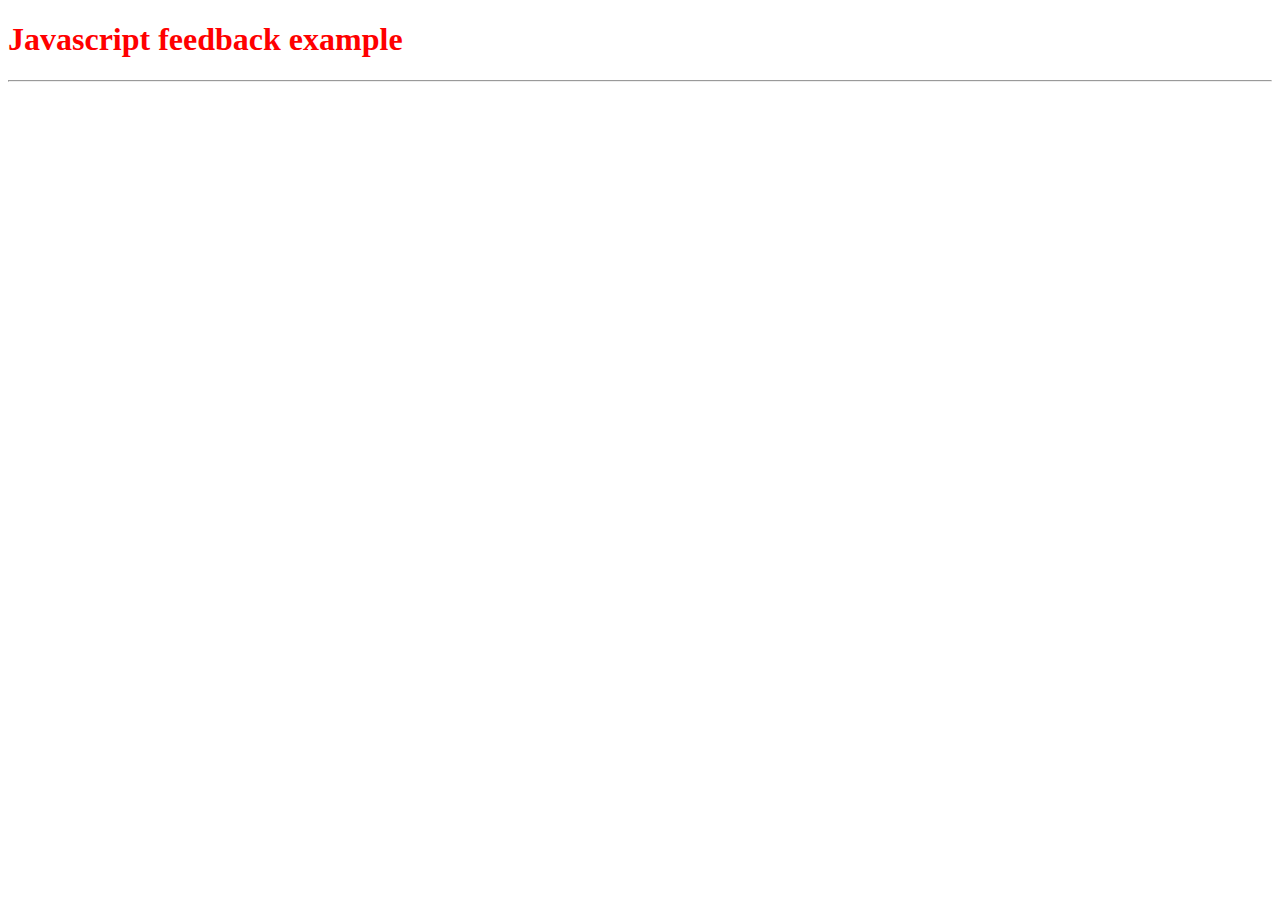
<file: javascript/access/feedback2.html>
<!DOCTYPE html>
<html lang="en">
<head>
    <meta charset="UTF-8">
    <meta name="viewport" content="width=device-width, initial-scale=1.0">
    <meta http-equiv="X-UA-Compatible" content="ie=edge">
    <title>Feedback 2</title>
</head>
<body>
    <h1 style="color:red">Javascript feedback example</h1><hr>
    <script type="text/javascript">
    message = "Press Ok to continue"
    math = 98
    //confirmation
    x = confirm(message)
    if (x==true){
        alert("You have clicked on the Ok button")
    }
    else{
        alert("You have clicked on the cancel button")
    }
    </script>
    
</body>
</html>
</file>
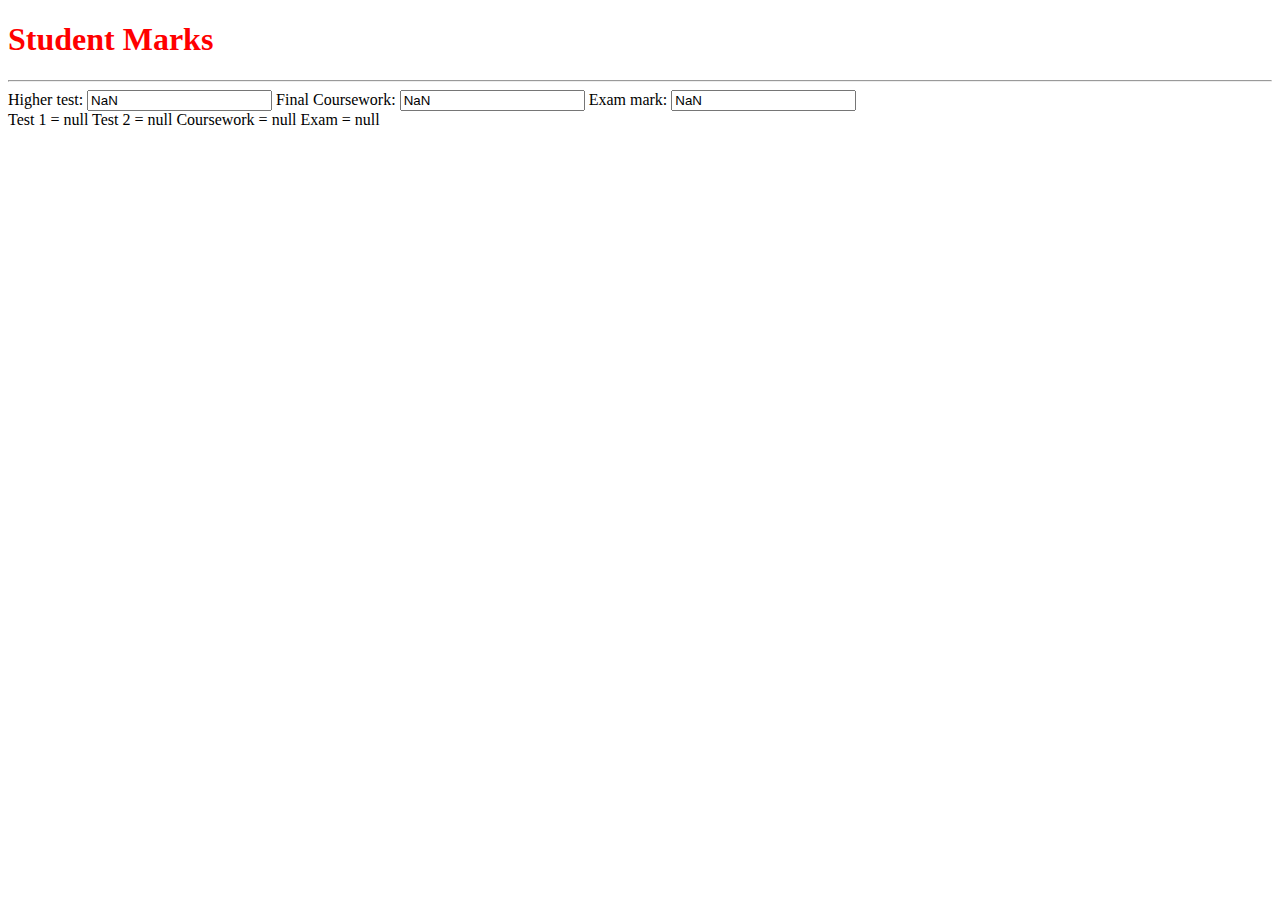
<file: javascript/access/marks.html>
<!DOCTYPE html>
<html lang="en">
<head>
    <meta charset="UTF-8">
    <meta name="viewport" content="width=device-width, initial-scale=1.0">
    <meta http-equiv="X-UA-Compatible" content="ie=edge">
    <title>Marks</title>
</head>
<body>
    <h1 style="color:red">Student Marks</h1><hr>

    <form action="">
            <label for="">Higher test:</label>
            <input type="text" id="higherMark">
            <label for=""> Final Coursework:</label>
            <input type="text" id = "CW">
            <label for="">Exam mark:</label>
            <input type="text" id = "finalMark">
            
    </form>
    <script type="text/javascript">
    //prompting the user to enter their testOne marks
        var testOne = prompt('Input marks for test1:')
       //displaying testOne marks 
        document.write(` Test 1 = ${testOne}`);

        //prompting the user to enter test 2 marks

        var testTwo = prompt('Imput marks for test2')
        //dispalying testTwo marks

        document.write(` Test 2 = ${testTwo}`)

        //converting the value from the enter test-marks prompts to integers and assigning to a variable to be used throughout
        var test1= parseInt(testOne)
        var test2=parseInt(testTwo)

        /*----function that checks for the higher test mark----*/
        
        function checkTest(test1,test2){
           let highTest = (test1>test2)?test1:test2;
            return highTest;
            }

           //placing the higher mark in an input field
            var a = document.getElementById('higherMark')
            a.value = checkTest(test1,test2)

        //prompting user to enter coursework marks and storing the value to be output on the screen
        var koswak = prompt('Enter coursework marks')

        document.write(`\t` + `Coursework = ${koswak}`)

        //converting the input coursework mark to an integer 
        var CW = parseInt(koswak)

        /*-----Calculating the final coursework mark by adding coursework marks to higher test mark, divide by two
            and then multiplying by 40%-------*/
         function coursework(test1,test2,cw){
            let addMarks = (checkTest(test1,test2) + cw);
            let avg = (addMarks/2);
            let finalCw = avg*(40/100);
            return finalCw;
        }
       
        // accessing the element with ID "cw"
        var b = document.getElementById('CW')
        //assigning the value from the function coursework to the input field
        b.value = coursework(test1,test2,CW)


        //prompting to get an exam mark which is output 
        var exm = prompt('Enter exam marks')

        document.write(`\t` + `Exam = ${exm}`)

        //converting the input exam mark to an integer 
        var finalExam = parseInt(exm)

        /*------Function that calculates the final mark by first multiplying the provided exam mark
                by 60% and then add the final coursework mark -------*/

        function EXAM(test1,test2,cw,exmMark){
            
            let calcExam = exmMark*(60/100);
            alert(`exam`)
            let exmFinal = coursework(test1,test2,cw) + calcExam;
           // console.log(`Final exam mark is ` +exmFinal);
           return exmFinal;
        }

        // accessing the element with ID "exam"
        var c = document.getElementById('finalMark')
        c.value = EXAM(test1,test2,CW,finalExam)


    </script>
    
</body>
</html>
</file>
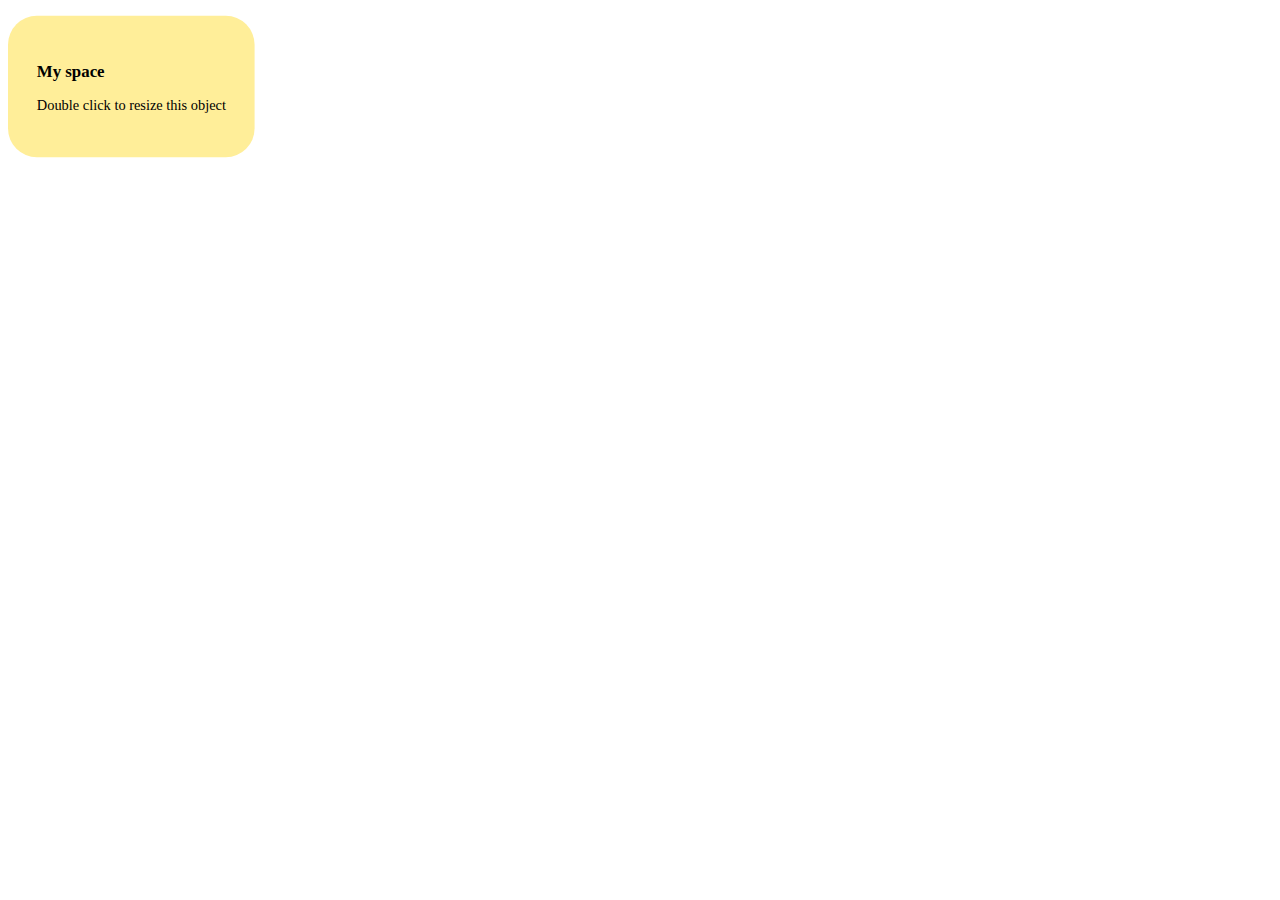
<file: javascript/access/moreEvents.html>
<!DOCTYPE html>
<html lang="en">
<head>
    <meta charset="UTF-8">
    <meta name="viewport" content="width=device-width, initial-scale=1.0">
    <meta http-equiv="X-UA-Compatible" content="ie=edge">
    <title>Access2</title>

    <style>
    aside{
        background:#fe9;
        border-radius:2em;
        display:inline-block;
        padding: 2em;
        transform: scale(.9);
        transform-origin: 0.0;
        transition:transform .6s;
    }

    .large{
        transform:scale(1.3);
    }
    </style>
</head>
<body>
    <aside>
        <h3>My space</h3>
        <p>Double click to resize this object</p>
    </aside>
    <script>
    const space = document.querySelector('aside')
    /*--On double click event-------------
    space.addEventListener('dblclick', function (e){
        space.classList.toggle('large')
    })*/

    /* -----CLICK event -----------------
    space.addEventListener("click",function(e){
        space.classList.toggle('large')
    })*/

    /*---on mouse over---------*/
    space.addEventListener("mouseover", function(e){
        space.classList.toggle('large')
    })
    </script>
</body>
</html>
</file>
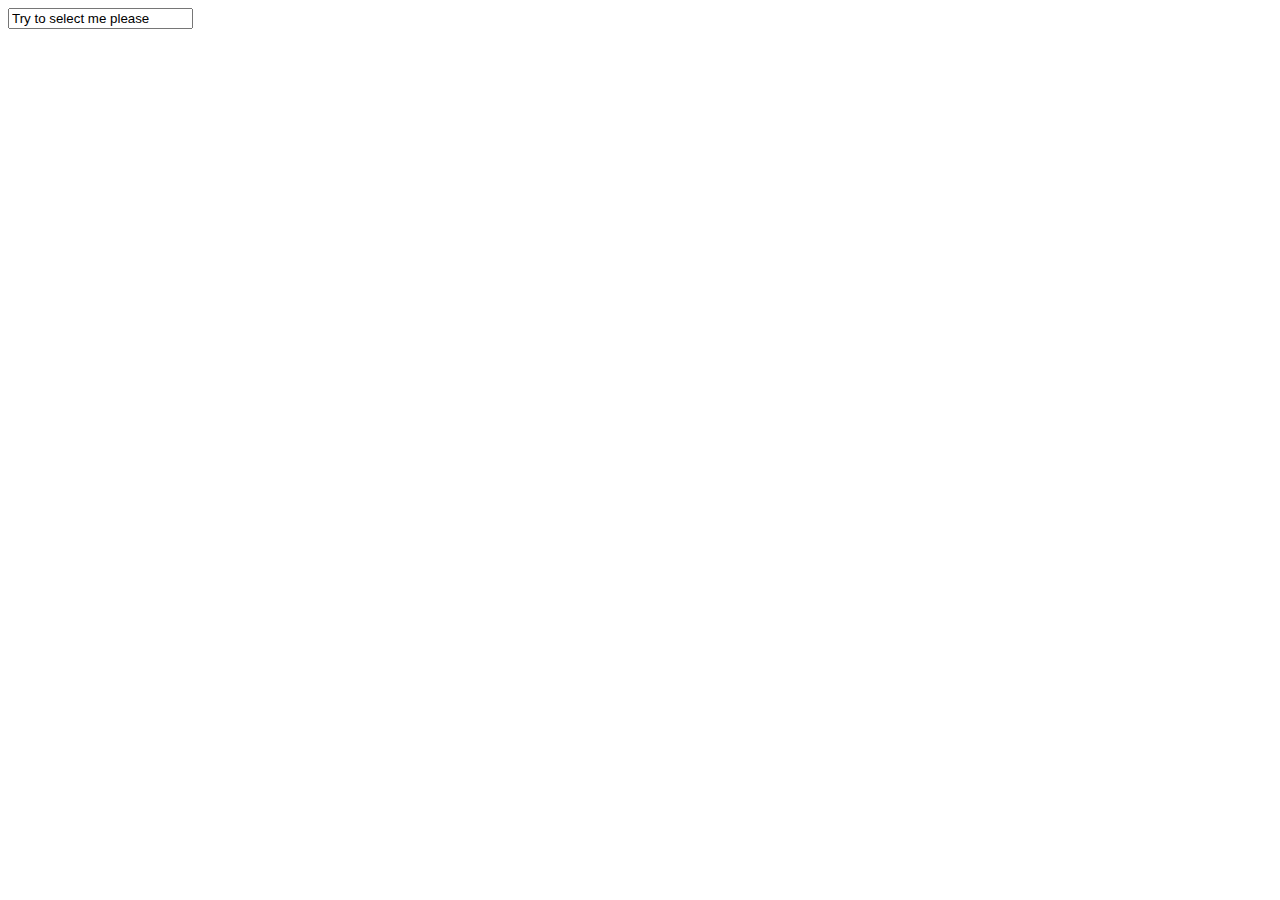
<file: javascript/access/outputSelect.html>
<!DOCTYPE html>
<html lang="en">
<head>
    <meta charset="UTF-8">
    <meta name="viewport" content="width=device-width, initial-scale=1.0">
    <meta http-equiv="X-UA-Compatible" content="ie=edge">
    <title>Output selected</title>
</head>
<body>
    <form action="">
        <input type="text" value="Try to select me please">
        <p id="log"></p>
    </form>
    <script>
    /*creating a select handler*/
    function logselect(event){
        const log = document.getElementById('log')//accessing  an element idenified by an id
        //
        const select = event.target.value.substring(event.selectionStart,event.target.selectionEnd)
        log.textContent = 'You selected:' +`${select}`
    }
       
        const input = document.querySelector('input');
        input.addEventListener('select',logselect)
        const log2 = document.querySelector('#log')//using an id in the query selector
    



    </script>
</body>
</html>
</file>
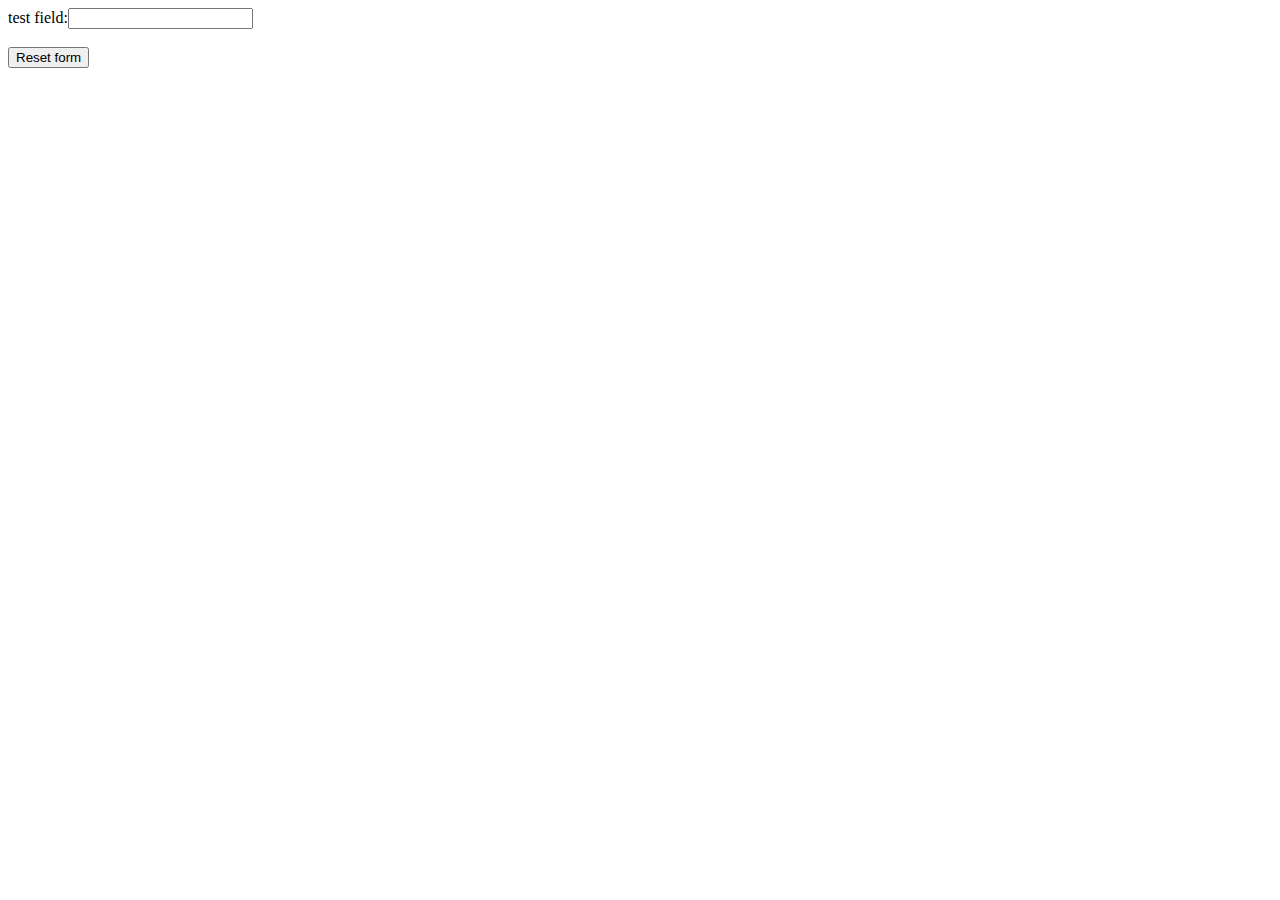
<file: javascript/access/resetField.html>
<!DOCTYPE html>
<html lang="en">
<head>
    <meta charset="UTF-8">
    <meta name="viewport" content="width=device-width, initial-scale=1.0">
    <meta http-equiv="X-UA-Compatible" content="ie=edge">
    <title>Reset Field</title>
</head>
<body>
    <form action="#">
        <label for="">test field:<input type=""></label>
        <br><br>
        <button type="reset">Reset form</button>
    </form>

    <p id="log"></p>
    <script>
        /*creating reset handler that will be trigerred after reset*/
        function logReset(event){
            log.textContent = `Form reset! time Stamp: ${event.timeStamp}`
        }
        //accessing the dom elements and we set a listener to form tag
        const form = document.querySelector("form")
        const log = document.getElementById("log")
        form.addEventListener("reset",logReset)//reset is an event and log reset is an event handler
    </script>
</body>
</html>
</file>
<file: css/custom.css>
h1 {
  color: darkblue;
  font-size: 50px;
}
h3 {
  color: darkgoldenrod;
}

.table .thead-dark th {
  color: #fff;
  background-color: purple;
  border-color: black;
}
i{
  font-size:50px;
}
</file>
<file: Assignments/bootstrap/css/form.css>
body, html{
   height:100vh;
    width:100%;
    }
    .dropdown:hover>.dropdown-menu {
                   display: block;
                    }

  
       /*--the form-*/
       .examForm{
           background-color: rgb(216, 216, 231);
           padding:20px;
           
       }
</file>
<file: Assignments/marks_form_assignment/css/custom.css>
body {
  padding: 0% 0% 5% 0%;
  
  margin: 0 auto;
  -webkit-perspective : 1000;
  -webkit-backface-visibility : hidden;
  
}
.title {
    font-size: 180%;
    padding: 5%;
    font-family: Roboto,Monserrat,Verdana,Open Sans, sans-serif;
}

.info-block {

  font-size: 110%;
  color: lightslategray;
  margin: 0% 10%;
  font-family: sans-serif,open sans, Times New Roman;
}
 
.help-block {

  color: lightslategray;
  font-size: 80%;
  font-family: cursive, comic sans;
}

.content{
        
    margin: 5% 0% 0% 15%;
   /* background-color:slategray;*/
    
    }

.right_column{
    border: 15px solid #007bff; 
    padding: 4.5%;
    
    border-radius:5%;
    }

.left_column{
    border: 15px solid #007bff; 
    padding: 3.5%;
    margin-right: -1%;
    
    border-radius:5%;
        
    }
.search_form .form-control {
    
    border: 3px solid #ced4da;
}

.search_form label {

    font-family: Times New Roman,Verdana,sans-serif;
    font-size: 120%;
    font-weight: bold;
}


/* STYLES FOR THE MARKS FORM WITH PROMPTS */

#prompt_body {
    
        background-color: #e5e5e5; /* lightcyan, #dcdcdc - lightgrey , #f5f5f5-whiteish , #e5e5e5 ,lightgoldenrodyellow */
    
    }
    
.prompt_content {
    
         margin: 18% 0% 0% 15%;
         /*border: 2px solid red; */
         font-family : Verdana , Roboto, Geneva;
    }
    
    .prompt_content h1 {
            text-align : center;
            font-family : Roboto, Geneva;
            font-weight : bold;
        }
        
        .marks_output {
                
            margin: -35% 5% 0 5%;
            z-index: 1;
            position: relative;
            padding : 2% 2%;
            border : 2px solid #5a99d4; /* 5a99d4 3f3f3f #dcdcdc */
            background-color : #f5f5f5;
            border-radius : 5em;
            
            }
        
        .marks_output h2 {
            
                text-align : center;
                padding : 2% 0%;
                font-family: Courier New, Consolas , Century;
            }
        
    h5 {
        
        font-family: Geneva , Century;
        font-size : 130%;
        text-decoration : underline;
        font-weight: bold;
        }
    
    .input p , 
    .output p {
            
            font-family: Consolas , Courier New;
            font-size: 125%;
            padding-left: 20%;
            
        }
        
     .input p span , 
    .output p span {
        
            font-size: 135%;
            font-family: Arial,Consolas , Century;
            font-weight: bold;
            padding-left: 5%;
            
        }
        
    .final_mark {
        
        padding: 2% 0%;
        font-size: 130%;       
        }
        
    .final_mark span {
        
        font-weight : bold;
         font-size : 128%;        
        }
    
    
    /*styles for the pulse button */
    
    .pulse-button {
        
    /* position: relative; */
    /* top: 0%; */
    /* left: 0%; */
    /*  */
    margin: 0 0 0 40%;
    display: block;
    width: 120px;
    height: 120px;
    font-size: 1.3em;
    font-weight: light;
    font-family: 'Trebuchet Ms', sans-serif;
    text-transform: uppercase;
    /* text-align: center; */
    line-height: 115px;
    /* letter-spacing: -1px; */
    color: white;
    border: white;
    border-radius: 50%;
    background: #5a99d4;
        cursor:pointer;
        box-shadow:0 0 0 0 rgba(90, 153, 212 , 0.5);
        -webkit-animation: pulse 1.5s infinite;       
        
        }
        
    .pulse-button:hover {
            
            -webkit-animation: none;
        }

/* defining the webkit animation properties */
    
    @-webkit-keyframes pulse{
            
            0% {
                    -moz-transform: scale(0.9);
                    -ms-transform: scale(0.9);
                    -webkit-transform: scale(0.9);
                    transform: scale(0.9);
                }
                
            70% {
                    -moz-transform: scale(1);
                    -ms-transform: scale(1);
                    -webkit-transform: scale(1);
                    transform: scale(1);
                    
                    box-shadow: 0 0 0 50px rgba(90, 153, 212 , 0);
                }
                
            100% {
                   -moz-transform: scale(0.9);
                    -ms-transform: scale(0.9);
                    -webkit-transform: scale(0.9);
                    transform: scale(0.9);
                    
                    box-shadow: 0 0 0 0 rgba(90, 153, 212 , 0);
                }
        }
</file>
<file: javascript/access/access.css>
html {
    font-family: sans-serif;
    color: #333;
  }
  body {
    max-width: 500px;
    margin: auto;
    padding: 0 16px;
    background-color:beige;
  }
  div {
    padding: 15px;
    margin: 6px;
    border: 2px solid #dedede;
  }
  form{
    padding: 15px;
    margin: 6px;
    border: 2px solid #dedede;
  }
</file>
